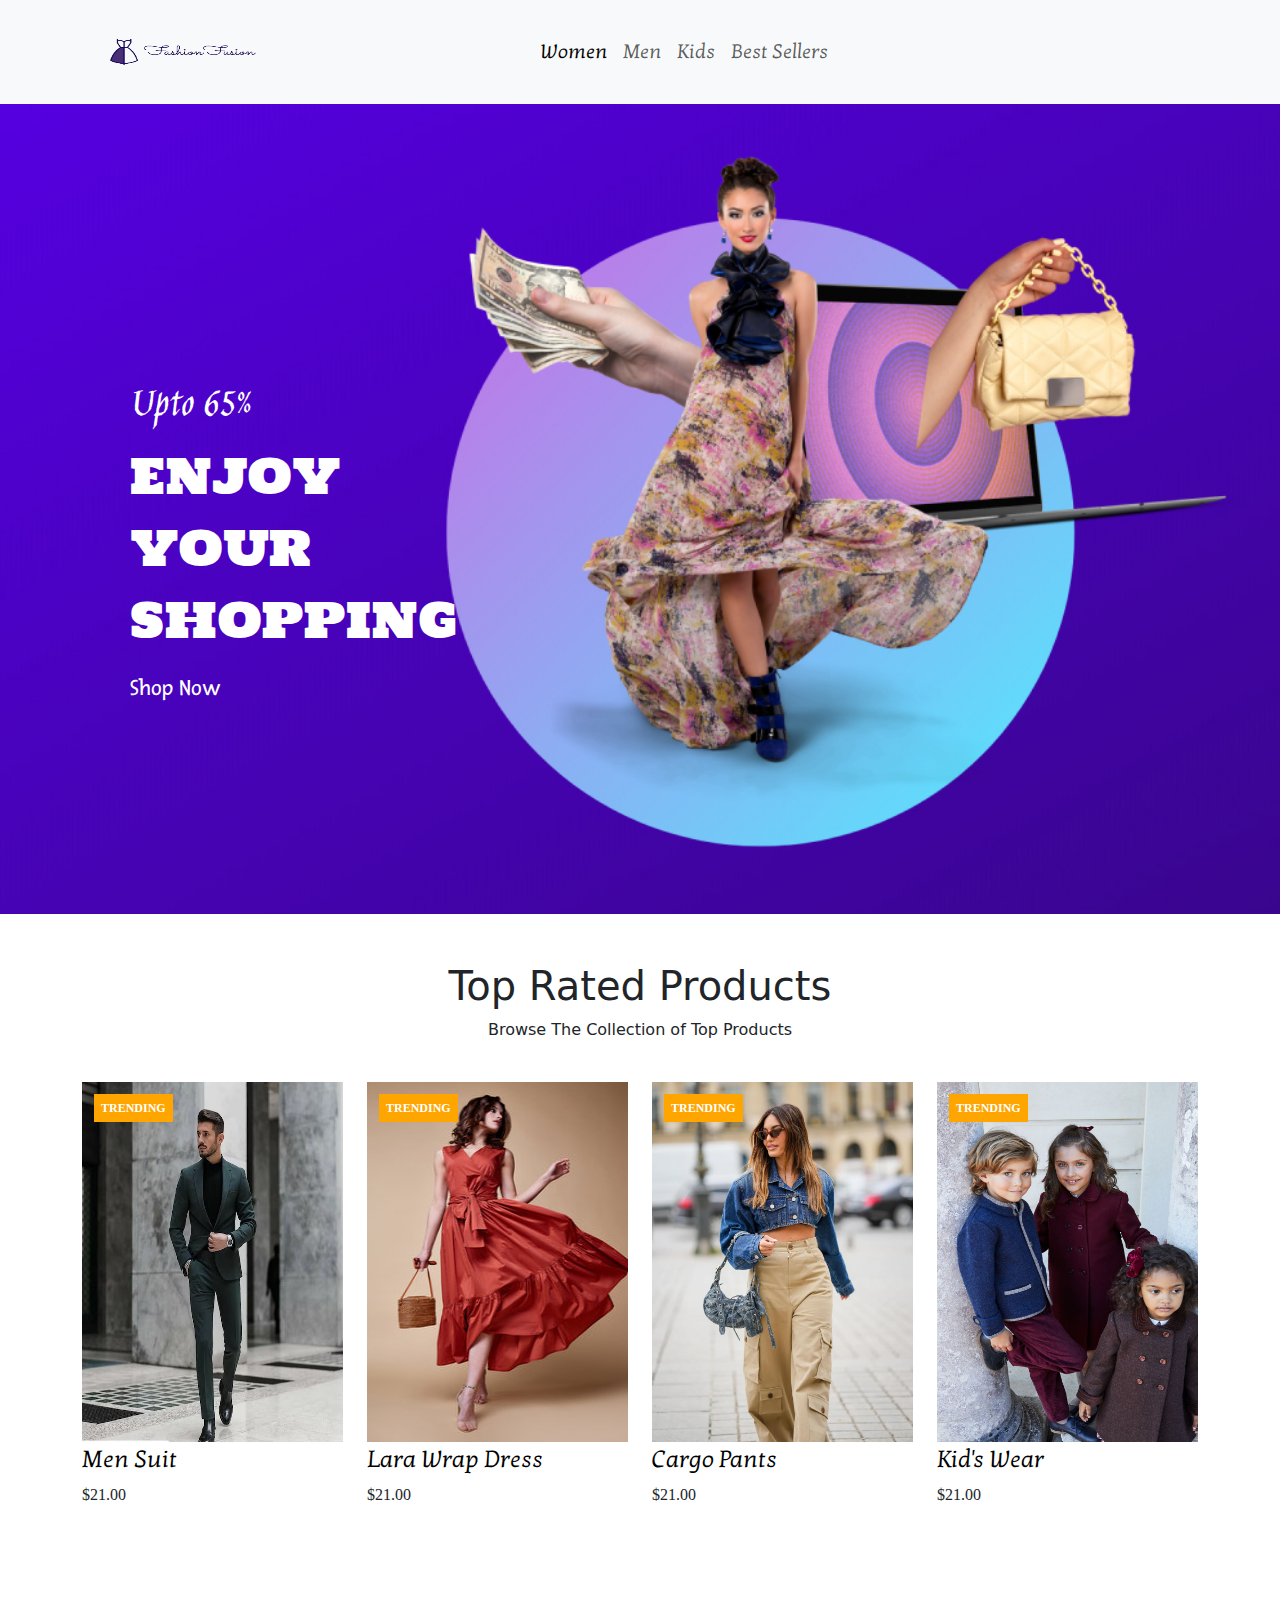
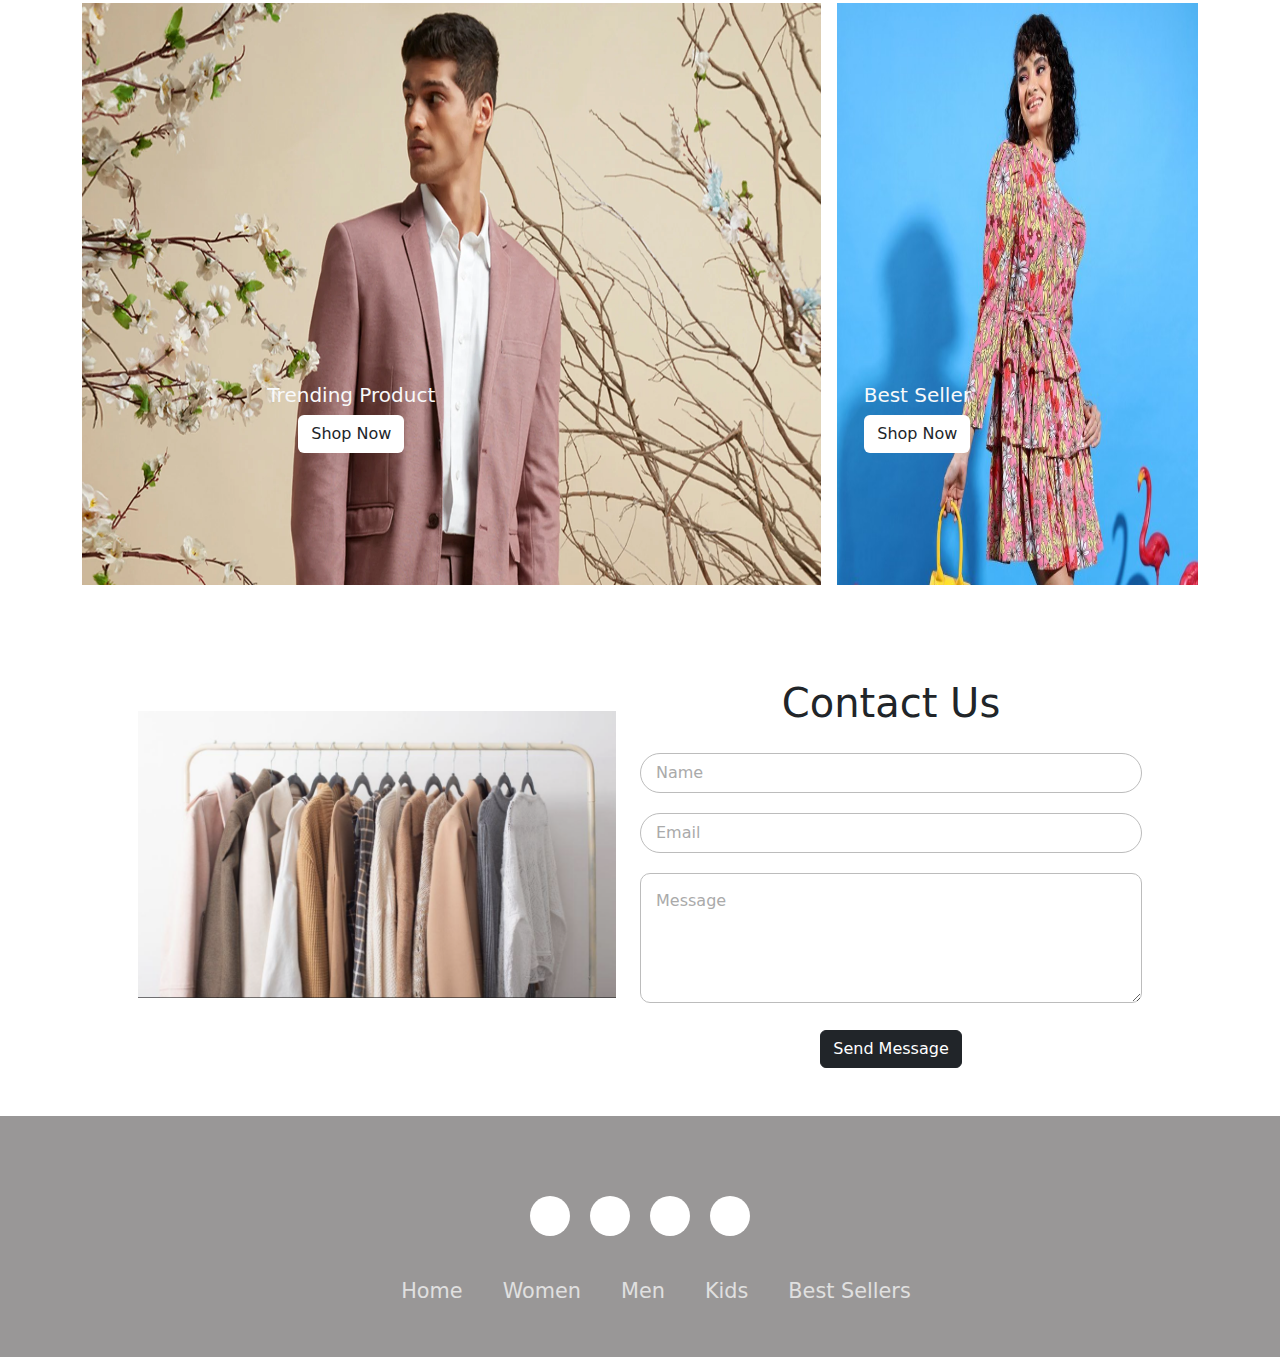
<file: index.html>
<!DOCTYPE html>
<html lang="en">

<head>
    <meta charset="UTF-8">
    <meta name="viewport" content="width=device-width, initial-scale=1.0">
    <title>E-commerce</title>
    <link rel="stylesheet" href="./style.css">
    <!-- bootstrap -->
    <link href="https://cdn.jsdelivr.net/npm/bootstrap@5.3.3/dist/css/bootstrap.min.css" rel="stylesheet"
        integrity="sha384-QWTKZyjpPEjISv5WaRU9OFeRpok6YctnYmDr5pNlyT2bRjXh0JMhjY6hW+ALEwIH" crossorigin="anonymous">
    <!-- font awesome -->
    <link rel="stylesheet" href="https://cdnjs.cloudflare.com/ajax/libs/font-awesome/6.5.2/css/all.min.css"
        integrity="sha512-SnH5WK+bZxgPHs44uWIX+LLJAJ9/2PkPKZ5QiAj6Ta86w+fsb2TkcmfRyVX3pBnMFcV7oQPJkl9QevSCWr3W6A=="
        crossorigin="anonymous" referrerpolicy="no-referrer" />
    <!-- google fonts -->
    <link rel="preconnect" href="https://fonts.googleapis.com">
    <link rel="preconnect" href="https://fonts.gstatic.com" crossorigin>
    <link
        href="https://fonts.googleapis.com/css2?family=Fresca&family=Holtwood+One+SC&family=Inter:wght@100..900&family=Jim+Nightshade&family=Kotta+One&display=swap"
        rel="stylesheet">
</head>

<body>
    <!-- navbar -->
    <header>
        <nav class="navbar navbar-expand-lg bg-body-tertiary">
            <div class="container">
                <a class="navbar-brand " href="#"><img class="logo " src="./figma/Logo.png" alt=""></a>
                <button class="navbar-toggler" type="button" data-bs-toggle="collapse"
                    data-bs-target="#navbarSupportedContent" aria-controls="navbarSupportedContent"
                    aria-expanded="false" aria-label="Toggle navigation">
                    <span class="navbar-toggler-icon"></span>
                </button>
                <div class="collapse navbar-collapse" id="navbarSupportedContent">
                    <ul class="navbar-nav m-auto mb-2 mb-lg-0">
                        <li class="nav-item">
                            <a class="nav-link active kotta-one-regular fs-5" aria-current="page" href="#">Women</a>
                        </li>
                        <li class="nav-item kotta-one-regular">
                            <a class="nav-link fs-5" href="#">Men</a>
                        </li>
                        <li class="nav-item kotta-one-regular">
                            <a class="nav-link fs-5" href="#">Kids</a>
                        </li>
                        <li class="nav-item kotta-one-regular">
                            <a class="nav-link fs-5" href="#">Best Sellers</a>
                        </li>


                    </ul>
                    <ul class="icons ">
                        <li><i class="fa-solid fa-magnifying-glass px-4 fs-5"></i></li>
                        <li><i class="fa-regular fa-heart pe-4 fs-5"></i></li>
                        <li><i class="fa-solid fa-cart-shopping pe-4 fs-5"></i></li>
                    </ul>
                </div>
            </div>
        </nav>
    </header>

    <!-- heading -->
    <section id="heading">
        <div class="container text-center">

            <div class="row ps-5">
                <div class="col col-lg-4 head-text">
                    <span class="t1 jim-nightshade-regular ">Upto 65% </span><br>
                    <span class="t2 holtwood-one-sc-regular ">ENJOY YOUR <br>
                        SHOPPING </span><br>
                    <button class="fresca-regular pt-3">Shop Now <i class="fa-solid fa-arrow-right"></i></button>
                </div>
                <div class="col">

                </div>


            </div>
        </div>
    </section>

    <!-- grid: items -->
    <h1 class="d-flex justify-content-center pt-5">Top Rated Products</h1>
    <div class="d-flex justify-content-center ">Browse The Collection of Top Products</div>
    <section id="items ">
        <div class="container mt-4 pt-3">
            <div class="row">
                <div class="col-md-3 col-sm-6">
                    <div class="product-grid">
                        <div class="product-image">
                            <a href="">
                                <img class="pic-1" src="./figma/Men Suit.avif" alt="">

                            </a>
                            <span class="product-trend-label">TRENDING</span>
                            <ul class="social">
                                <li><a href="" data-tip="Add to cart"><i class="fa fa-shopping-cart"></i></a></li>


                                <li><a href="" data-tip="Wishlist"><i class="fa fa-heart"></i></a></li>


                                <li><a href="" data-tip="Compare"><i class="fa fa-random"></i></a></li>

                                <li><a href="" data-tip="Quick View"><i class="fa fa-search"></i></a></li>


                            </ul>
                        </div>
                        <div class="product-content">
                            <h4 class="title kotta-one-regular pt-1"><a href="">Men Suit</a></h4>
                            <div class="price">$21.00</div>
                        </div>
                    </div>
                </div>


                <div class="col-md-3 col-sm-6">
                    <div class="product-grid">
                        <div class="product-image">
                            <a href="">
                                <img class="pic-1" src="./figma/red dress.jpg" alt="">
                            </a>
                            <span class="product-trend-label">TRENDING</span>
                            <ul class="social">
                                <li><a href="" data-tip="Add to cart"><i class="fa fa-shopping-cart"></i></a></li>


                                <li><a href="" data-tip="Wishlist"><i class="fa fa-heart"></i></a></li>


                                <li><a href="" data-tip="Compare"><i class="fa fa-random"></i></a></li>

                                <li><a href="" data-tip="Quick View"><i class="fa fa-search"></i></a></li>


                            </ul>
                        </div>
                        <div class="product-content">
                            <h4 class="title kotta-one-regular pt-1"><a href="">Lara Wrap Dress</a></h4>
                            <div class="price">$21.00</div>
                        </div>
                    </div>
                </div>

                <div class="col-md-3 col-sm-6">
                    <div class="product-grid">
                        <div class="product-image">
                            <a href="">
                                <img class="pic-1" src="./figma/cargoPants.webp" alt="">
                            </a>
                            <span class="product-trend-label">TRENDING</span>
                            <ul class="social">
                                <li><a href="" data-tip="Add to cart"><i class="fa fa-shopping-cart"></i></a></li>


                                <li><a href="" data-tip="Wishlist"><i class="fa fa-heart"></i></a></li>


                                <li><a href="" data-tip="Compare"><i class="fa fa-random"></i></a></li>

                                <li><a href="" data-tip="Quick View"><i class="fa fa-search"></i></a></li>


                            </ul>
                        </div>
                        <div class="product-content">
                            <h4 class="title kotta-one-regular pt-1"><a href="">Cargo Pants</a></h4>
                            <div class="price">$21.00</div>
                        </div>
                    </div>
                </div>

                <div class="col-md-3 col-sm-6">
                    <div class="product-grid">
                        <div class="product-image">
                            <a href="">
                                <img class="pic-1" src="./figma/Kids.jpg" alt="">
                            </a>
                            <span class="product-trend-label">TRENDING</span>
                            <ul class="social">
                                <li><a href="" data-tip="Add to cart"><i class="fa fa-shopping-cart"></i></a></li>


                                <li><a href="" data-tip="Wishlist"><i class="fa fa-heart"></i></a></li>


                                <li><a href="" data-tip="Compare"><i class="fa fa-random"></i></a></li>

                                <li><a href="" data-tip="Quick View"><i class="fa fa-search"></i></a></li>


                            </ul>
                        </div>
                        <div class="product-content">
                            <h4 class="title kotta-one-regular pt-1"><a href="">Kid's Wear</a></h4>
                            <div class="price">$21.00</div>
                        </div>
                    </div>
                </div>
            </div>
        </div>
    </section>

    <!-- trending products -->
    <section>
        <div class="container text-center pt-5 ">
            <div class="row pt-5 g-3">
                <div class="col-lg-8 col-sm-12 col-md-12 ">
                    <img style="height: 70vh;" class="offers pb-5" src="./figma/Offers_s.webp" alt="">
                    <div class="trend">
                        <h5 class="text-light">Trending Product</h5>
                        <button class="btn bg-white">Shop Now</button>
                    </div>
                </div>
                <div class="col-lg-4 col-sm-12 col-md-12">
                    <img style="height: 70vh;" class="offers pb-5" src="./figma/offers_2.jpg" alt="">
                    <div class="trend">
                        <h5 class="text-light">Best Seller</h5>
                        <button class="btn bg-white">Shop Now</button>
                    </div>
                </div>
            </div>
        </div>
    </section>

    <!-- contact -->
    <section id="contact">

        <div class="contact-in pb-5">
            <div class="contact-map pe-4">
                <img class="img-fluid pt-5 contactimg" src="./figma/clothes.png" alt="">
            </div>
            <div class="contact-form pt-3">
                <h1 class="pb-3">Contact Us</h1>
                <form>
                    <input type="text" placeholder="Name" class="contact-form-txt" />
                    <input type="text" placeholder="Email" class="contact-form-txt" />
                    <textarea placeholder="Message" class="contact-form-textarea"></textarea>
                    <button class="btn btn-dark" role="button">Send Message</button>
                </form>
            </div>
        </div>
    </section>

    <!-- footer -->
    <footer>
        <div class="footerContainer">
            <div class="socialIcons">
                <a href=""><i class="fa-brands fa-facebook"></i></a>
                <a href=""><i class="fa-brands fa-instagram"></i></a>
                <a href=""><i class="fa-brands fa-twitter"></i></a>
                <a href=""><i class="fa-brands fa-youtube"></i></a>
            </div>
            <div class="footerNav">
                <ul>
                    <li><a href="#">Home</a></li>
                    <li><a href="#">Women</a></li>
                    <li><a href="#">Men</a></li>
                    <li><a href="#">Kids</a></li>
                    <li><a href="#">Best Sellers</a></li>
                </ul>
            </div>
        </div>
    </footer>


</body>

</html>
</file>
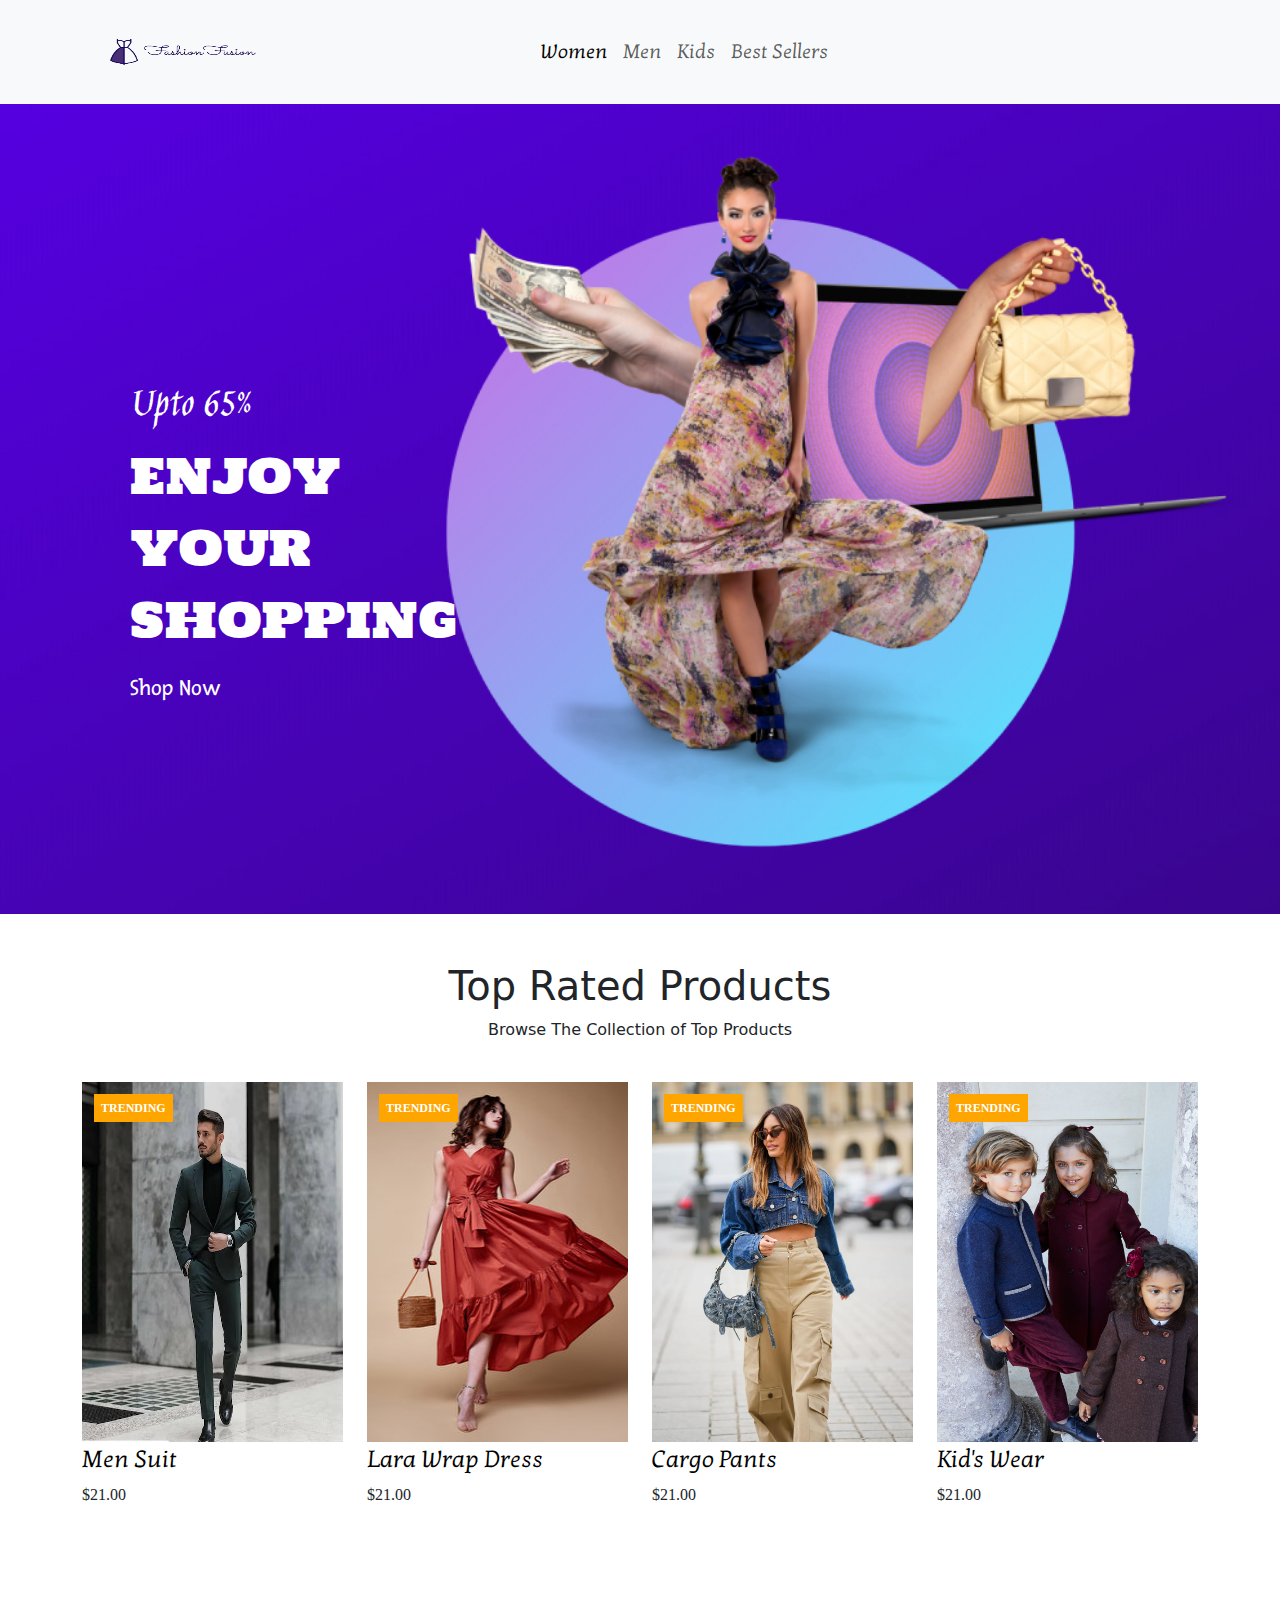
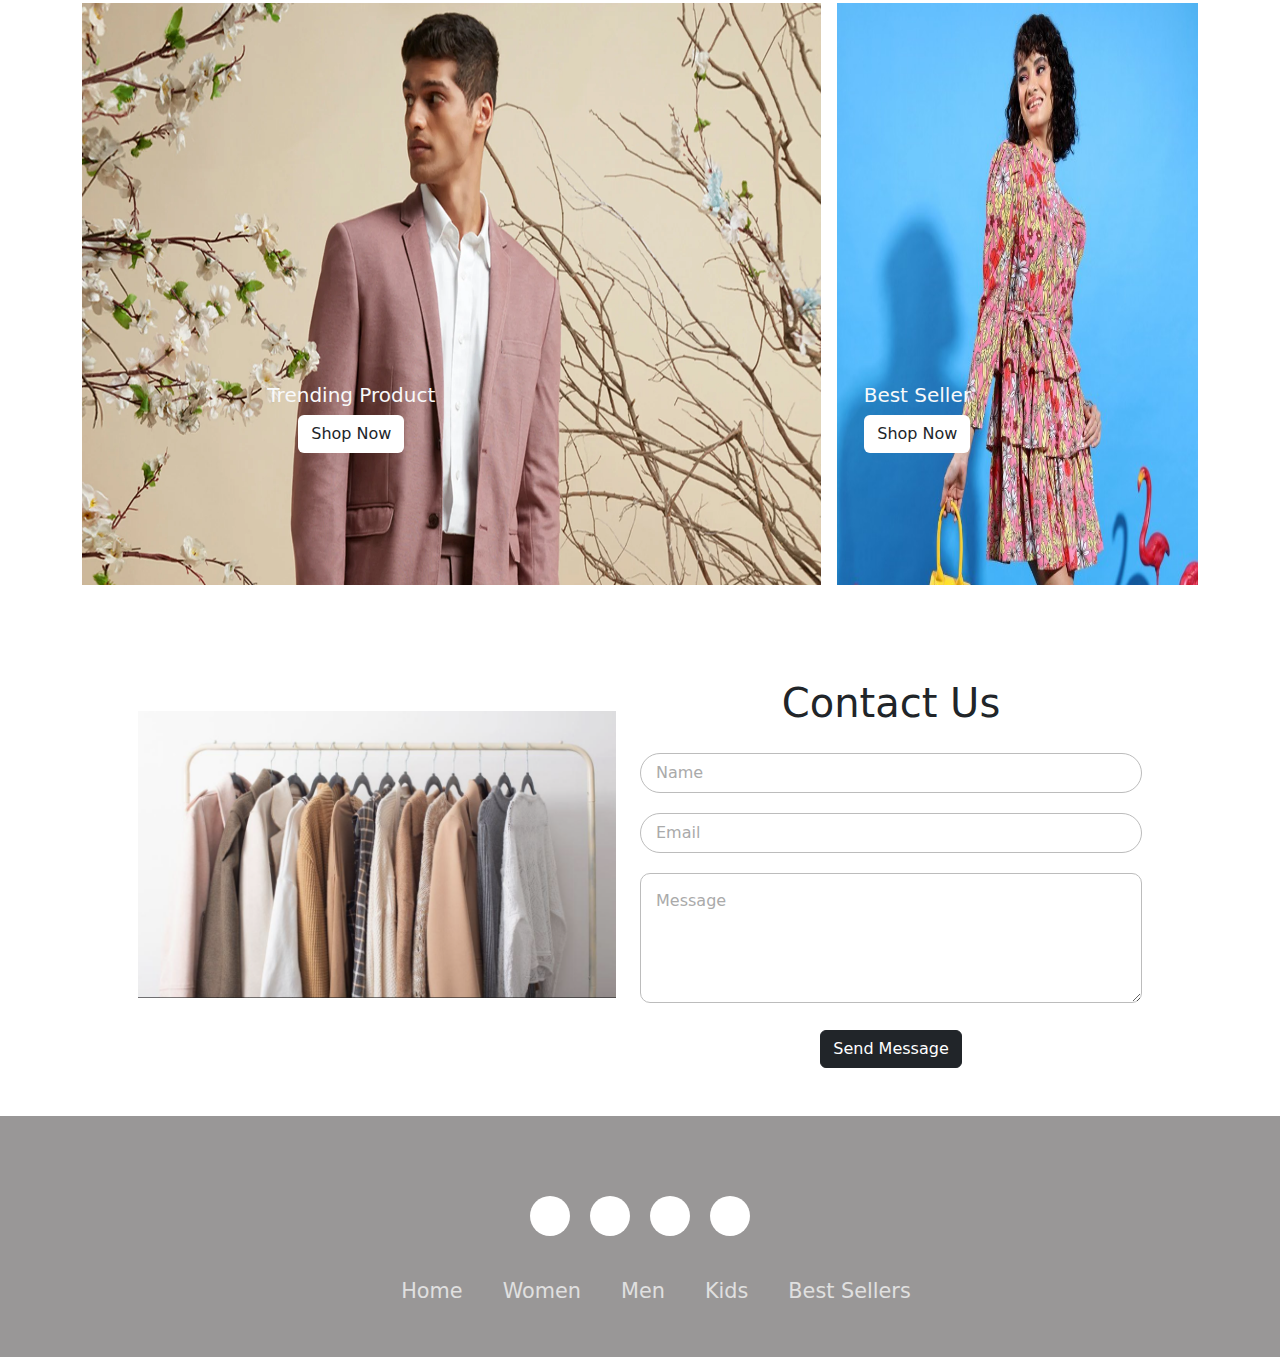
<file: website/index.html>
<!DOCTYPE html>
<html lang="en">

<head>
    <meta charset="UTF-8">
    <meta name="viewport" content="width=device-width, initial-scale=1.0">
    <title>E-commerce</title>
    <link rel="stylesheet" href="./style.css">
    <!-- bootstrap -->
    <link href="https://cdn.jsdelivr.net/npm/bootstrap@5.3.3/dist/css/bootstrap.min.css" rel="stylesheet"
        integrity="sha384-QWTKZyjpPEjISv5WaRU9OFeRpok6YctnYmDr5pNlyT2bRjXh0JMhjY6hW+ALEwIH" crossorigin="anonymous">
    <!-- font awesome -->
    <link rel="stylesheet" href="https://cdnjs.cloudflare.com/ajax/libs/font-awesome/6.5.2/css/all.min.css"
        integrity="sha512-SnH5WK+bZxgPHs44uWIX+LLJAJ9/2PkPKZ5QiAj6Ta86w+fsb2TkcmfRyVX3pBnMFcV7oQPJkl9QevSCWr3W6A=="
        crossorigin="anonymous" referrerpolicy="no-referrer" />
    <!-- google fonts -->
    <link rel="preconnect" href="https://fonts.googleapis.com">
    <link rel="preconnect" href="https://fonts.gstatic.com" crossorigin>
    <link
        href="https://fonts.googleapis.com/css2?family=Fresca&family=Holtwood+One+SC&family=Inter:wght@100..900&family=Jim+Nightshade&family=Kotta+One&display=swap"
        rel="stylesheet">
</head>

<body>
    <!-- navbar -->
    <header>
        <nav class="navbar navbar-expand-lg bg-body-tertiary">
            <div class="container">
                <a class="navbar-brand " href="#"><img class="logo " src="../figma/Logo.png" alt=""></a>
                <button class="navbar-toggler" type="button" data-bs-toggle="collapse"
                    data-bs-target="#navbarSupportedContent" aria-controls="navbarSupportedContent"
                    aria-expanded="false" aria-label="Toggle navigation">
                    <span class="navbar-toggler-icon"></span>
                </button>
                <div class="collapse navbar-collapse" id="navbarSupportedContent">
                    <ul class="navbar-nav m-auto mb-2 mb-lg-0">
                        <li class="nav-item">
                            <a class="nav-link active kotta-one-regular fs-5" aria-current="page" href="#">Women</a>
                        </li>
                        <li class="nav-item kotta-one-regular">
                            <a class="nav-link fs-5" href="#">Men</a>
                        </li>
                        <li class="nav-item kotta-one-regular">
                            <a class="nav-link fs-5" href="#">Kids</a>
                        </li>
                        <li class="nav-item kotta-one-regular">
                            <a class="nav-link fs-5" href="#">Best Sellers</a>
                        </li>


                    </ul>
                    <ul class="icons ">
                        <li><i class="fa-solid fa-magnifying-glass px-4 fs-5"></i></li>
                        <li><i class="fa-regular fa-heart pe-4 fs-5"></i></li>
                        <li><i class="fa-solid fa-cart-shopping pe-4 fs-5"></i></li>
                    </ul>
                </div>
            </div>
        </nav>
    </header>

    <!-- heading -->
    <section id="heading">
        <div class="container text-center">

            <div class="row ps-5">
                <div class="col col-lg-4 head-text">
                    <span class="t1 jim-nightshade-regular ">Upto 65% </span><br>
                    <span class="t2 holtwood-one-sc-regular ">ENJOY YOUR <br>
                        SHOPPING </span><br>
                    <button class="fresca-regular pt-3">Shop Now <i class="fa-solid fa-arrow-right"></i></button>
                </div>
                <div class="col">

                </div>


            </div>
        </div>
    </section>

    <!-- grid: items -->
    <h1 class="d-flex justify-content-center pt-5">Top Rated Products</h1>
    <div class="d-flex justify-content-center ">Browse The Collection of Top Products</div>
    <section id="items ">
        <div class="container mt-4 pt-3">
            <div class="row">
                <div class="col-md-3 col-sm-6">
                    <div class="product-grid">
                        <div class="product-image">
                            <a href="">
                                <img class="pic-1" src="../figma/Men Suit.avif" alt="">

                            </a>
                            <span class="product-trend-label">TRENDING</span>
                            <ul class="social">
                                <li><a href="" data-tip="Add to cart"><i class="fa fa-shopping-cart"></i></a></li>


                                <li><a href="" data-tip="Wishlist"><i class="fa fa-heart"></i></a></li>


                                <li><a href="" data-tip="Compare"><i class="fa fa-random"></i></a></li>

                                <li><a href="" data-tip="Quick View"><i class="fa fa-search"></i></a></li>


                            </ul>
                        </div>
                        <div class="product-content">
                            <h4 class="title kotta-one-regular pt-1"><a href="">Men Suit</a></h4>
                            <div class="price">$21.00</div>
                        </div>
                    </div>
                </div>


                <div class="col-md-3 col-sm-6">
                    <div class="product-grid">
                        <div class="product-image">
                            <a href="">
                                <img class="pic-1" src="../figma/red dress.jpg" alt="">
                            </a>
                            <span class="product-trend-label">TRENDING</span>
                            <ul class="social">
                                <li><a href="" data-tip="Add to cart"><i class="fa fa-shopping-cart"></i></a></li>


                                <li><a href="" data-tip="Wishlist"><i class="fa fa-heart"></i></a></li>


                                <li><a href="" data-tip="Compare"><i class="fa fa-random"></i></a></li>

                                <li><a href="" data-tip="Quick View"><i class="fa fa-search"></i></a></li>


                            </ul>
                        </div>
                        <div class="product-content">
                            <h4 class="title kotta-one-regular pt-1"><a href="">Lara Wrap Dress</a></h4>
                            <div class="price">$21.00</div>
                        </div>
                    </div>
                </div>

                <div class="col-md-3 col-sm-6">
                    <div class="product-grid">
                        <div class="product-image">
                            <a href="">
                                <img class="pic-1" src="../figma/cargoPants.webp" alt="">
                            </a>
                            <span class="product-trend-label">TRENDING</span>
                            <ul class="social">
                                <li><a href="" data-tip="Add to cart"><i class="fa fa-shopping-cart"></i></a></li>


                                <li><a href="" data-tip="Wishlist"><i class="fa fa-heart"></i></a></li>


                                <li><a href="" data-tip="Compare"><i class="fa fa-random"></i></a></li>

                                <li><a href="" data-tip="Quick View"><i class="fa fa-search"></i></a></li>


                            </ul>
                        </div>
                        <div class="product-content">
                            <h4 class="title kotta-one-regular pt-1"><a href="">Cargo Pants</a></h4>
                            <div class="price">$21.00</div>
                        </div>
                    </div>
                </div>

                <div class="col-md-3 col-sm-6">
                    <div class="product-grid">
                        <div class="product-image">
                            <a href="">
                                <img class="pic-1" src="../figma/Kids.jpg" alt="">
                            </a>
                            <span class="product-trend-label">TRENDING</span>
                            <ul class="social">
                                <li><a href="" data-tip="Add to cart"><i class="fa fa-shopping-cart"></i></a></li>


                                <li><a href="" data-tip="Wishlist"><i class="fa fa-heart"></i></a></li>


                                <li><a href="" data-tip="Compare"><i class="fa fa-random"></i></a></li>

                                <li><a href="" data-tip="Quick View"><i class="fa fa-search"></i></a></li>


                            </ul>
                        </div>
                        <div class="product-content">
                            <h4 class="title kotta-one-regular pt-1"><a href="">Kid's Wear</a></h4>
                            <div class="price">$21.00</div>
                        </div>
                    </div>
                </div>
            </div>
        </div>
    </section>

    <!-- trending products -->
    <section>
        <div class="container text-center pt-5 ">
            <div class="row pt-5 g-3">
                <div class="col-lg-8 col-sm-12 col-md-12 ">
                    <img style="height: 70vh;" class="offers pb-5" src="../figma/Offers_s.webp" alt="">
                    <div class="trend">
                        <h5 class="text-light">Trending Product</h5>
                        <button class="btn bg-white">Shop Now</button>
                    </div>
                </div>
                <div class="col-lg-4 col-sm-12 col-md-12">
                    <img style="height: 70vh;" class="offers pb-5" src="../figma/offers_2.jpg" alt="">
                    <div class="trend">
                        <h5 class="text-light">Best Seller</h5>
                        <button class="btn bg-white">Shop Now</button>
                    </div>
                </div>
            </div>
        </div>
    </section>

    <!-- contact -->
    <section id="contact">

        <div class="contact-in pb-5">
            <div class="contact-map pe-4">
                <img class="img-fluid pt-5 contactimg" src="../figma/clothes.png" alt="">
            </div>
            <div class="contact-form pt-3">
                <h1 class="pb-3">Contact Us</h1>
                <form>
                    <input type="text" placeholder="Name" class="contact-form-txt" />
                    <input type="text" placeholder="Email" class="contact-form-txt" />
                    <textarea placeholder="Message" class="contact-form-textarea"></textarea>
                    <button class="btn btn-dark" role="button">Send Message</button>
                </form>
            </div>
        </div>
    </section>

    <!-- footer -->
    <footer>
        <div class="footerContainer">
            <div class="socialIcons">
                <a href=""><i class="fa-brands fa-facebook"></i></a>
                <a href=""><i class="fa-brands fa-instagram"></i></a>
                <a href=""><i class="fa-brands fa-twitter"></i></a>
                <a href=""><i class="fa-brands fa-youtube"></i></a>
            </div>
            <div class="footerNav">
                <ul>
                    <li><a href="#">Home</a></li>
                    <li><a href="#">Women</a></li>
                    <li><a href="#">Men</a></li>
                    <li><a href="#">Kids</a></li>
                    <li><a href="#">Best Sellers</a></li>
                </ul>
            </div>
        </div>
    </footer>


</body>

</html>
</file>
<file: style.css>
* {
    margin: 0px;
    padding: 0px;
    box-sizing: border-box;
}

.logo {
    width: 200px;
    height: 78px;
}

.active {
    font-weight: bolder;
}

.icons {
    list-style: none;
    display: flex;
}

#heading {
    background-image: url(./figma/home.jpg);
    width: 100%;
    height: 90vh;
    background-size: cover;
}

.head-text {
    color: white;
    padding-top: 270px;
    text-align: justify;
}

.jim-nightshade-regular {
    font-family: "Jim Nightshade", cursive;
    font-weight: 400;
    font-style: normal;
    font-size: 44px;
}

.holtwood-one-sc-regular {
    font-family: "Holtwood One SC", serif;
    font-weight: 400;
    font-style: normal;
    font-size: 48px;
}

.fresca-regular {
    font-family: "Fresca", sans-serif;
    font-weight: 400;
    font-style: normal;
    color: white;
    background-color: Transparent;
    background-repeat: no-repeat;
    border: none;
    cursor: pointer;
    overflow: hidden;
    font-size: 23px;
}

.kotta-one-regular {
    font-family: "Kotta One", serif;
    font-weight: 400;
    font-style: normal;
}

:root {
    --main-color: #e74c3c;
}

.product-grid {
    font-family: tahoma;
    position: relative;
}

.product-grid .product-image {
    overflow: hidden;
    position: relative;
}

.product-grid .product-image:before {
    content: "";
    background: rgba(0, 0, 0, 0.3);
    width: 100%;
    height: 100%;
    opacity: 0;
    position: absolute;
    top: 0;
    left: 0;
    z-index: 1;
    transition: all 0.4s ease-out 0s;
}

.product-grid:hover .product-image:before {
    opacity: 1;
}

.product-grid .product-image a {
    display: block;
}

.product-grid .product-image img {
    width: 100%;
    height: 360px;
}

.product-image .pic-1 {
    opacity: 1;
    backface-visibility: hidden;
    transition: all 0.4s ease-out 0s;

}

.product-image .pic-2 {
    width: 100%;
    height: 100%;
    opacity: 0;
    backface-visibility: hidden;
    transform: scale(3);
    position: absolute;
    top: 0;
    left: 0;
    transition: all 0.4s ease-out 0s;
}

.product-image .product-trend-label,
.product-image .product-discount-label {
    content: "";
    color: white;
    background-color: orange;
    font-size: 12px;
    line-height: 28px;
    font-weight: 700;
    text-align: center;
    text-transform: uppercase;
    padding: 0 7px;
    position: absolute;
    top: 12px;
    left: 12px;
    z-index: 3;
}

.product-image .product-discount-label {
    background-color: var(--main-color);
    left: auto;
    right: 12px;
}

.product-grid .social {
    padding: 0;
    margin: 0;
    list-style: none;
    transform: translateY(-50%);
    position: absolute;
    top: 50%;
    left: 10px;
    z-index: 4;
}

.product-grid .social li {
    margin: 0 0 12px;
    opacity: 0;
    transform: translateX(-60px);
    transition: transform 0.3s ease-out os;
}

.product-grid:hover .social li {
    opacity: 1;
    transform: translateX(0);
}

.product-grid:hover .social li:nth-child(2) {
    transition-delay: 0.1s;
}

.product-grid:hover .social li:nth-child(3) {
    transition-delay: 0.2s;
}

.product-grid:hover .social li:nth-child(4) {
    transition-delay: 0.3s;
}

.product-grid .social li a {
    color: white;
    font-size: 22px;
    transition: all 0.3s;
}

.product-content a {
    color: black;
    text-decoration: none;
}

.offers {
    width: 100%;
}

.trend {
    margin-top: -250px;
    margin-left: -200px;

}

/* contact */

#contact {
    padding-top: 200px;
    display: grid;
    align-items: center;
}

.contact-in {
    width: 80%;
    height: auto;
    margin: auto;
    display: flex;
    flex-wrap: wrap;
    padding: 10px;
    border-radius: 10px;
}

.contact-map {
    width: 100%;
    height: auto;
    flex: 50%;
}

.contact-form {
    width: 100%;
    height: auto;
    flex: 50%;
    text-align: center;
}

.contact-form h1 {
    margin-bottom: 10px;
}

.contact-form-txt {
    width: 100%;
    height: 40px;
    color: #000;
    border: 1px solid #bcbcbc;
    border-radius: 50px;
    outline: none;
    margin-bottom: 20px;
    padding: 15px;
}

.contact-form-txt::placeholder {
    color: #aaa;
}

.contact-form-textarea {
    width: 100%;
    height: 130px;
    color: #000;
    border: 1px solid #bcbcbc;
    border-radius: 10px;
    outline: none;
    margin-bottom: 20px;
    padding: 15px;
}

.contact-form-textarea::placeholder {
    color: #aaa;
}

/* footer */
footer {
    background-color: #999797;
}

.footerContainer {
    width: 100%;
    padding: 70px 30px 20px;
}

.socialIcons {
    display: flex;
    justify-content: center;
}

.socialIcons a {
    text-decoration: none;
    padding: 9px;
    background-color: white;
    margin: 10px;
    border-radius: 50%;
    width: 40px;
    height: 40px;
}

.socialIcons a i {
    font-size: 1.5em;
    color: black;
    opacity: 0.9;

}

/* Hover Effects on Social Media Icons  */
.socialIcons a:hover {
    background-color: #111;
    transition: 0.5s;
}

.socialIcons a:hover i {
    color: white;
    transition: 0.5s;
}

.footerNav {
    margin: 30px 0;
}

.footerNav ul {
    display: flex;
    justify-content: center;
    list-style: none;
    text-decoration: none;
}

.footerNav ul li a {
    color: white;
    margin: 20px;
    text-decoration: none;
    font-size: 1.3em;
    opacity: 0.7;
    transition: 0.5s;

}

.footerNav ul li a:hover {
    opacity: 1;
}

@media screen and (max-width: 750px) {
    .contactimg {
        display: none;
    }

    .contact-form {
        margin-right: 20px;
    }

    #heading {
        background-image: url(./figma/home.jpg);
        width: 100%;
        height: 90vh;
        background-size: cover;
    }

    .footerNav ul {
        display: inline;
    }
}
</file>
<file: website/style.css>
* {
    margin: 0px;
    padding: 0px;
    box-sizing: border-box;
}

.logo {
    width: 200px;
    height: 78px;
}

.active {
    font-weight: bolder;
}

.icons {
    list-style: none;
    display: flex;
}

#heading {
    background-image: url(../figma/home.jpg);
    width: 100%;
    height: 90vh;
    background-size: cover;
}

.head-text {
    color: white;
    padding-top: 270px;
    text-align: justify;
}

.jim-nightshade-regular {
    font-family: "Jim Nightshade", cursive;
    font-weight: 400;
    font-style: normal;
    font-size: 44px;
}

.holtwood-one-sc-regular {
    font-family: "Holtwood One SC", serif;
    font-weight: 400;
    font-style: normal;
    font-size: 48px;
}

.fresca-regular {
    font-family: "Fresca", sans-serif;
    font-weight: 400;
    font-style: normal;
    color: white;
    background-color: Transparent;
    background-repeat: no-repeat;
    border: none;
    cursor: pointer;
    overflow: hidden;
    font-size: 23px;
}

.kotta-one-regular {
    font-family: "Kotta One", serif;
    font-weight: 400;
    font-style: normal;
}

:root {
    --main-color: #e74c3c;
}

.product-grid {
    font-family: tahoma;
    position: relative;
}

.product-grid .product-image {
    overflow: hidden;
    position: relative;
}

.product-grid .product-image:before {
    content: "";
    background: rgba(0, 0, 0, 0.3);
    width: 100%;
    height: 100%;
    opacity: 0;
    position: absolute;
    top: 0;
    left: 0;
    z-index: 1;
    transition: all 0.4s ease-out 0s;
}

.product-grid:hover .product-image:before {
    opacity: 1;
}

.product-grid .product-image a {
    display: block;
}

.product-grid .product-image img {
    width: 100%;
    height: 360px;
}

.product-image .pic-1 {
    opacity: 1;
    backface-visibility: hidden;
    transition: all 0.4s ease-out 0s;

}

.product-image .pic-2 {
    width: 100%;
    height: 100%;
    opacity: 0;
    backface-visibility: hidden;
    transform: scale(3);
    position: absolute;
    top: 0;
    left: 0;
    transition: all 0.4s ease-out 0s;
}

.product-image .product-trend-label,
.product-image .product-discount-label {
    content: "";
    color: white;
    background-color: orange;
    font-size: 12px;
    line-height: 28px;
    font-weight: 700;
    text-align: center;
    text-transform: uppercase;
    padding: 0 7px;
    position: absolute;
    top: 12px;
    left: 12px;
    z-index: 3;
}

.product-image .product-discount-label {
    background-color: var(--main-color);
    left: auto;
    right: 12px;
}

.product-grid .social {
    padding: 0;
    margin: 0;
    list-style: none;
    transform: translateY(-50%);
    position: absolute;
    top: 50%;
    left: 10px;
    z-index: 4;
}

.product-grid .social li {
    margin: 0 0 12px;
    opacity: 0;
    transform: translateX(-60px);
    transition: transform 0.3s ease-out os;
}

.product-grid:hover .social li {
    opacity: 1;
    transform: translateX(0);
}

.product-grid:hover .social li:nth-child(2) {
    transition-delay: 0.1s;
}

.product-grid:hover .social li:nth-child(3) {
    transition-delay: 0.2s;
}

.product-grid:hover .social li:nth-child(4) {
    transition-delay: 0.3s;
}

.product-grid .social li a {
    color: white;
    font-size: 22px;
    transition: all 0.3s;
}

.product-content a {
    color: black;
    text-decoration: none;
}

.offers {
    width: 100%;
}

.trend {
    margin-top: -250px;
    margin-left: -200px;

}

/* contact */

#contact {
    padding-top: 200px;
    display: grid;
    align-items: center;
}

.contact-in {
    width: 80%;
    height: auto;
    margin: auto;
    display: flex;
    flex-wrap: wrap;
    padding: 10px;
    border-radius: 10px;
}

.contact-map {
    width: 100%;
    height: auto;
    flex: 50%;
}

.contact-form {
    width: 100%;
    height: auto;
    flex: 50%;
    text-align: center;
}

.contact-form h1 {
    margin-bottom: 10px;
}

.contact-form-txt {
    width: 100%;
    height: 40px;
    color: #000;
    border: 1px solid #bcbcbc;
    border-radius: 50px;
    outline: none;
    margin-bottom: 20px;
    padding: 15px;
}

.contact-form-txt::placeholder {
    color: #aaa;
}

.contact-form-textarea {
    width: 100%;
    height: 130px;
    color: #000;
    border: 1px solid #bcbcbc;
    border-radius: 10px;
    outline: none;
    margin-bottom: 20px;
    padding: 15px;
}

.contact-form-textarea::placeholder {
    color: #aaa;
}

/* footer */
footer {
    background-color: #999797;
}

.footerContainer {
    width: 100%;
    padding: 70px 30px 20px;
}

.socialIcons {
    display: flex;
    justify-content: center;
}

.socialIcons a {
    text-decoration: none;
    padding: 9px;
    background-color: white;
    margin: 10px;
    border-radius: 50%;
    width: 40px;
    height: 40px;
}

.socialIcons a i {
    font-size: 1.5em;
    color: black;
    opacity: 0.9;

}

/* Hover Effects on Social Media Icons  */
.socialIcons a:hover {
    background-color: #111;
    transition: 0.5s;
}

.socialIcons a:hover i {
    color: white;
    transition: 0.5s;
}

.footerNav {
    margin: 30px 0;
}

.footerNav ul {
    display: flex;
    justify-content: center;
    list-style: none;
    text-decoration: none;
}

.footerNav ul li a {
    color: white;
    margin: 20px;
    text-decoration: none;
    font-size: 1.3em;
    opacity: 0.7;
    transition: 0.5s;

}

.footerNav ul li a:hover {
    opacity: 1;
}

@media screen and (max-width: 750px) {
    .contactimg {
        display: none;
    }

    .contact-form {
        margin-right: 20px;
    }

    #heading {
        background-image: url(../figma/home.jpg);
        width: 100%;
        height: 90vh;
        background-size: cover;

    }

    .footerNav ul {
        display: inline;
    }
}
</file>
